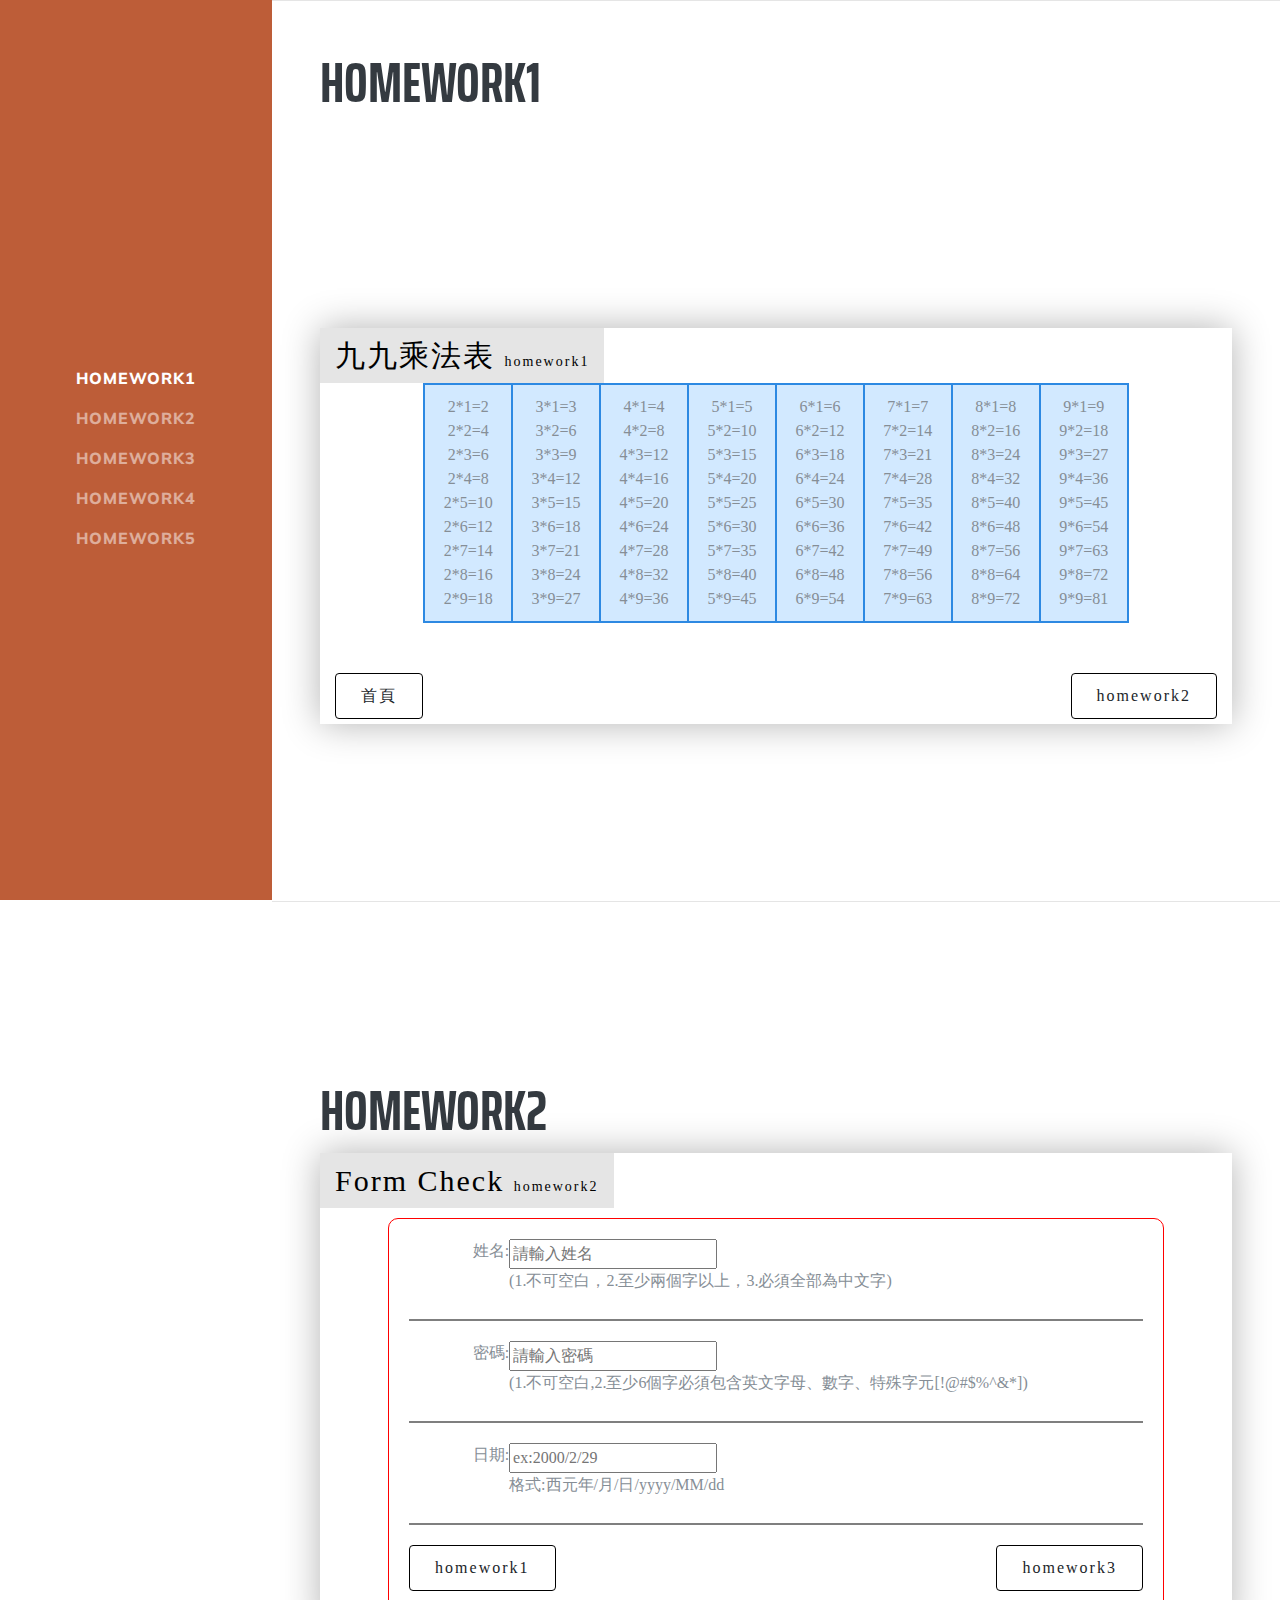
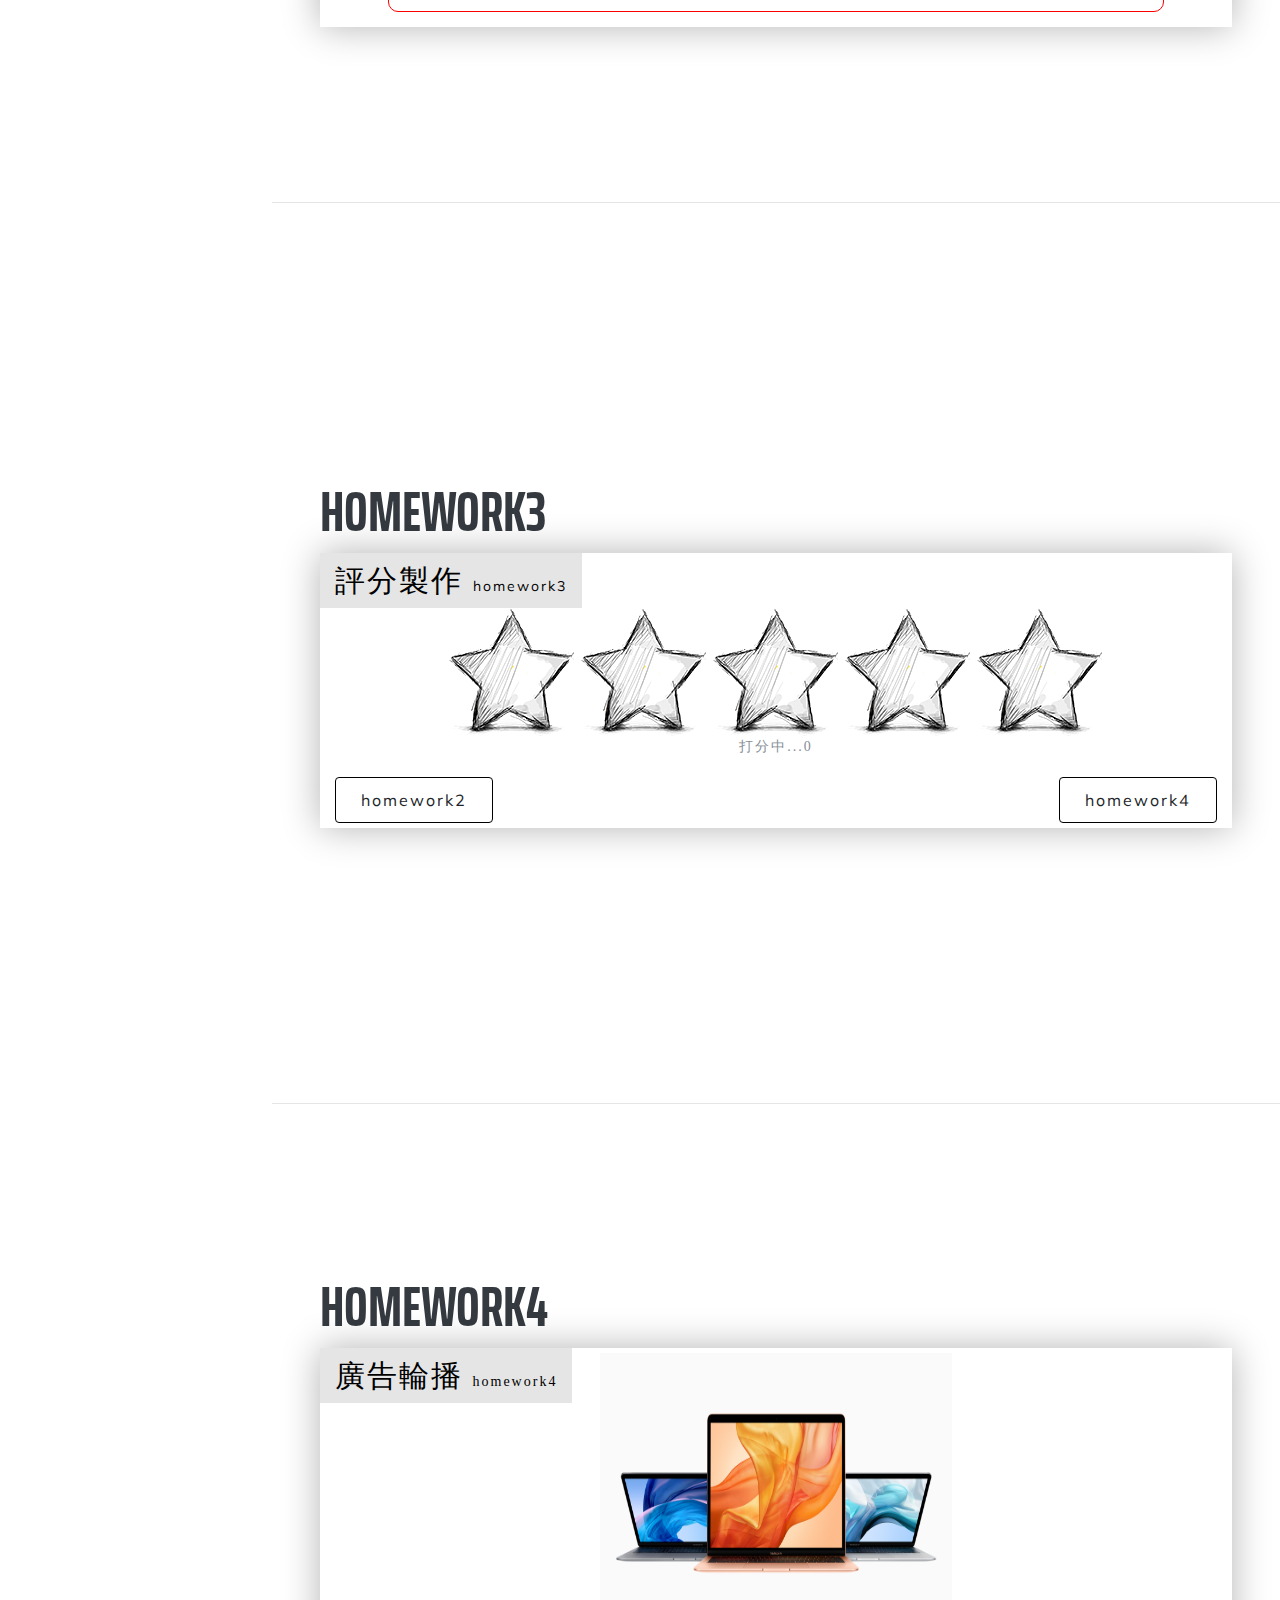
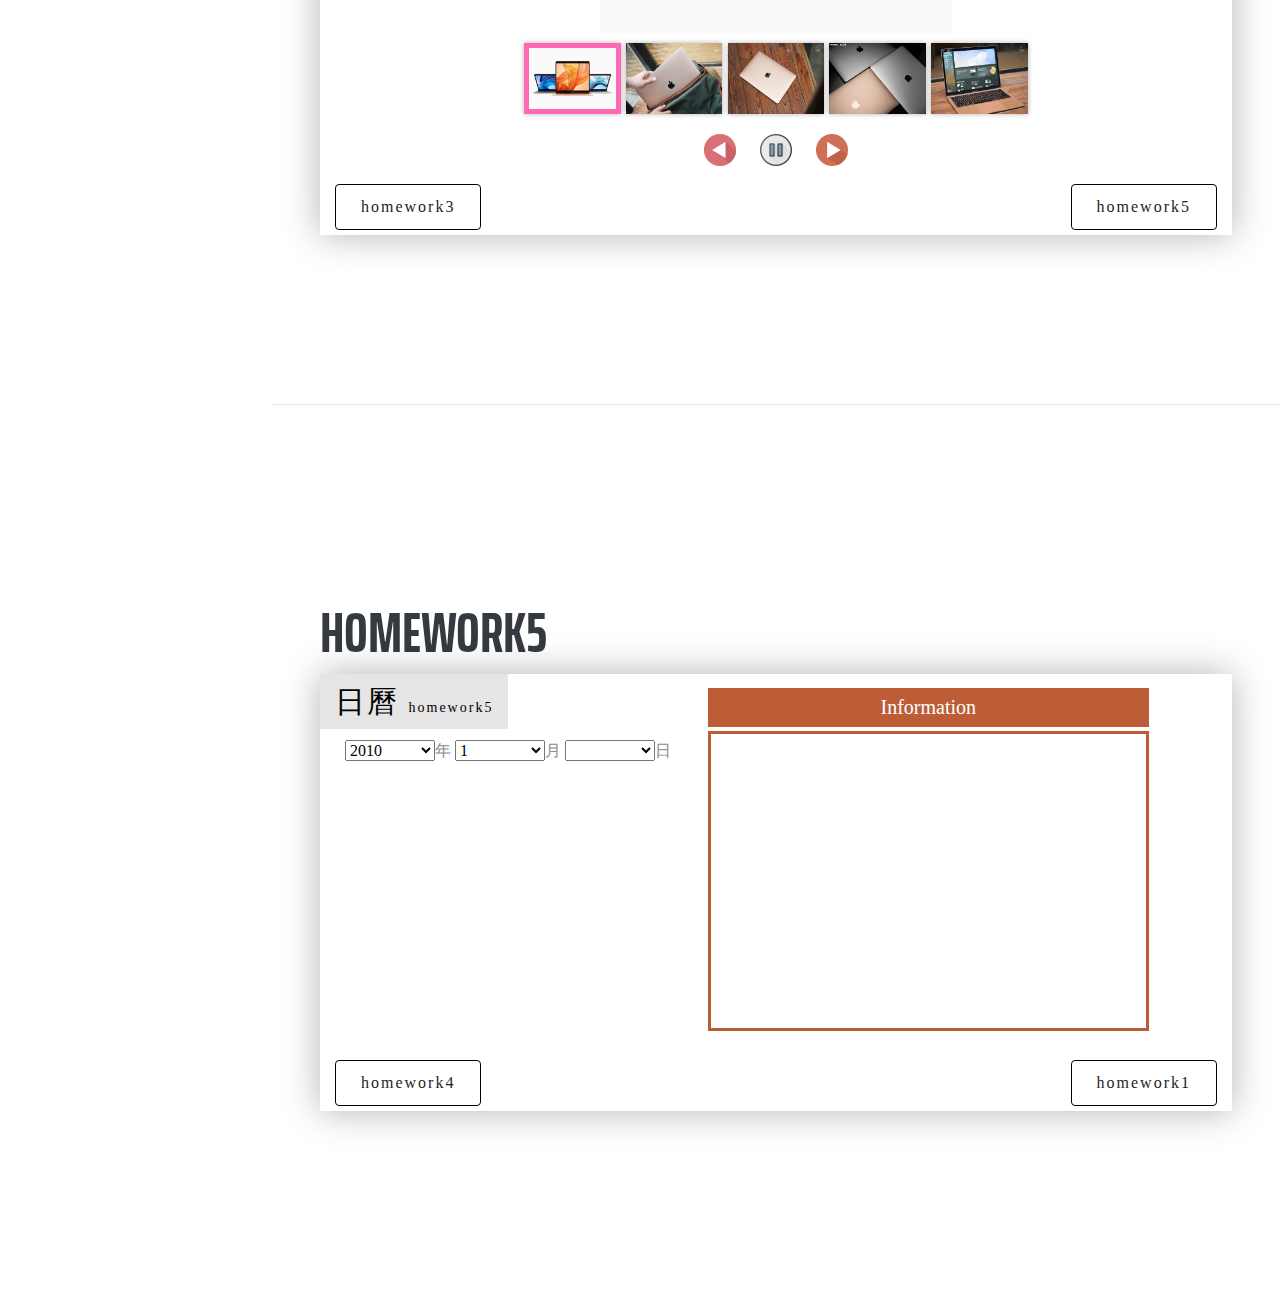
<file: JavaScript-Lab/index.html>
<!DOCTYPE html>
<html lang="en">

<head>
    <meta charset="utf-8">
    <meta name="viewport" content="width=device-width, initial-scale=1, shrink-to-fit=no">
    <meta name="description" content="">
    <meta name="author" content="">

    <title>JavaScript Design</title>

    <!-- Bootstrap core CSS -->
    <link href="vendor/bootstrap/css/bootstrap.min.css" rel="stylesheet">

    <!-- Custom fonts for this template -->
    <link href="https://fonts.googleapis.com/css?family=Saira+Extra+Condensed:500,700" rel="stylesheet">
    <link href="https://fonts.googleapis.com/css?family=Muli:400,400i,800,800i" rel="stylesheet">
    <link href="vendor/fontawesome-free/css/all.min.css" rel="stylesheet">

    <!-- Custom styles for this template -->
    <link href="css/resume.min.css" rel="stylesheet">
    <link rel="stylesheet" href="css/custom1.css">

    <!-- Custome JavaScript for this template -->
    <script src="homeworkjs/homework2.js"></script>
    <script src="homeworkjs/homework3.js"></script>
    <script src="homeworkjs/homework4.js"></script>
    <script src="homeworkjs/homework5.js"></script>
</head>

<body id="page-top">

    <nav class="navbar navbar-expand-lg navbar-dark bg-primary fixed-top" id="sideNav">
        <a class="navbar-brand js-scroll-trigger" href="#page-top">
            <span class="d-block d-lg-none">Tae Bak</span>
        </a>
        <button class="navbar-toggler" type="button" data-toggle="collapse" data-target="#navbarSupportedContent" aria-controls="navbarSupportedContent" aria-expanded="false" aria-label="Toggle navigation">
            <span class="navbar-toggler-icon"></span>
        </button>
        <div class="collapse navbar-collapse" id="navbarSupportedContent">
            <ul class="navbar-nav">
                <li class="nav-item">
                    <a class="nav-link js-scroll-trigger" href="#homework1">homework1</a>
                </li>
                <li class="nav-item">
                    <a class="nav-link js-scroll-trigger" href="#homework2">homework2</a>
                </li>
                <li class="nav-item">
                    <a class="nav-link js-scroll-trigger" href="#homework3">homework3</a>
                </li>
                <li class="nav-item">
                    <a class="nav-link js-scroll-trigger" href="#homework4">homework4</a>
                </li>
                <li class="nav-item">
                    <a class="nav-link js-scroll-trigger" href="#homework5">homework5</a>
                </li>
            </ul>
        </div>
    </nav>

    <div class="container-fluid p-0">
    <hr class="m-0">

    <section class="resume-section p-3 p-lg-5 d-flex" id="homework1">
        <div class="w-100">
            <h2>homework1</h2>
            <div class="homework">
                <div class="box">
                    <p class="title">
                        九九乘法表
                        <span class="smalltext">homework1</span>
                    </p>               
                    <script>
                        document.write("<table>");
                        document.write("<tr>");
                        for (let i = 2; i < 10; i++) {
                            document.write("<td>");
                            for (let j = 1; j < 10; j++) {
                                document.write(`${i}*${j}=${i * j}<br>`);
                            }
                            document.write("</td>");
                        }
                        document.write("</tr>");
                        document.write("</table>");
                    </script>
                    <div class="boxbutton">
                            <a href="#" class="btn nav-link js-scroll-trigger btnleft">首頁</a>
                            <a href="#homework2" class="btn nav-link js-scroll-trigger btnright">homework2</a>
                    </div>
                </div>
            </div>
            
        </div>
    </section>

    <hr class="m-0">

    <section class="resume-section p-3 p-lg-5 d-flex align-items-center" id="homework2">
      <div class="w-100">
        <h2>homework2</h2>
        <div class="homework">
            <div class="box">
                <p class="title">
                    Form Check
                    <span class="smalltext">homework2</span>
                </p>
                <form action="#" method="GET" enctype="multipart/form-data">
                    <fieldset>
                        <div class="cell1">
                            <label for="idname" class="t1">姓名:</label>
                            <input id="idName" type="text" name="idname" placeholder="請輸入姓名">
                            <span id="namesp"></span>
                            <p class="smalltext">(1.不可空白，2.至少兩個字以上，3.必須全部為中文字)</p>
                        </div>
                        <div class="cell1">
                            <label for="idPwd" class="t1">密碼:</label>
                            <input id="idPwd" type="password" name="idPwd" placeholder="請輸入密碼">
                            <span id="pwdsp"></span>
                            <p class="smalltext">(1.不可空白,2.至少6個字必須包含英文字母、數字、特殊字元[!@#$%^&*])</p>
                        </div>
                        <div class="cell1">
                            <label for="idDate" class="t1">日期:</label>
                            <input id="idDate" type="text" name="idDate" placeholder="ex:2000/2/29">
                            <span id="datesp" class="test"></span>
                            <p class="smalltext">格式:西元年/月/日/yyyy/MM/dd</p>
                        </div>
                        <!-- <div class="t2">
                            <input type="button" value="驗證姓名" onclick="checkUserName()">
                            <input type="button" value="驗證密碼" onclick="checkPwd()">
                            <input type="button" value="驗證日期" onclick="checkDateFormat()">
                        </div> -->
                        <div class="boxbutton">
                            <a href="#homework1" class="btn nav-link js-scroll-trigger btnleft">homework1</a>
                            <a href="#homework3" class="btn nav-link js-scroll-trigger btnright">homework3</a>
                        </div>
                    </fieldset>
                </form>
            </div>
        </div>

      </div>
    </section>

    <hr class="m-0">

    <section class="resume-section p-3 p-lg-5 d-flex align-items-center" id="homework3">
        <div class="w-100">
            <h2>homework3</h2>
            <div class="box">
                <p class="title">
                    評分製作
                    <span class="smalltext">homework3</span>
                </p>
                <div class="starblock">
                    <img id="star1" src="img/star.gif" alt="">
                    <img id="star2" src="img/star.gif" alt="">
                    <img id="star3" src="img/star.gif" alt="">
                    <img id="star4" src="img/star.gif" alt="">
                    <img id="star5" src="img/star.gif" alt="">
                    <p id="starscore">打分中...0</p>
                </div>
                <div class="boxbutton">
                        <a href="#homework2" class="btn nav-link js-scroll-trigger btnleft">homework2</a>
                        <a href="#homework4" class="btn nav-link js-scroll-trigger btnright">homework4</a>
                </div>
            </div>
        </div>
    </section>

    <hr class="m-0">

    <section class="resume-section p-3 p-lg-5 d-flex align-items-center" id="homework4">
        <div class="w-100">
            <h2>homework4</h2>
            <div class="homework">
                <div class="box">
                    <p class="title">
                        廣告輪播
                        <span class="smalltext">homework4</span>
                    </p>
                    <div id="adblock">
                        <a href="https://www.apple.com/tw/mac/?afid=p238%7Cs0VDA70wE-dc_mtid_18707vxu38484_pcrid_211825841739_pgrid_12618493262_&cid=aos-tw-kwgo-mac--slid---mac-e-product-" target="_blank"><img id="ad1" style="opacity: 1; z-index: 9999" src="img/apple1.png" alt=""></a>
                        <a href="https://www.apple.com/tw/mac/" target="_blank"><img id="ad2" style="opacity: 0" src="img/apple2.png" alt=""></a>
                        <a href="https://www.apple.com/tw/macbook-pro/" target="_blank"><img id="ad3" style="opacity: 0" src="img/apple3.png" alt=""></a>
                        <a href="https://www.apple.com/tw/macbook-air/" target="_blank"><img id="ad4" style="opacity: 0" src="img/apple4.png" alt=""></a>
                        <a href="https://www.apple.com/tw/imac-pro/" target="_blank"><img id="ad5" style="opacity: 0" src="img/apple5.png" alt=""></a>
                    </div>
                    <div class="smalladblock">
                        <img class="smallimg" src="img/apple1.png" alt="">
                        <img class="smallimg" src="img/apple2.png" alt="">
                        <img class="smallimg" src="img/apple3.png" alt="">
                        <img class="smallimg" src="img/apple4.png" alt="">
                        <img class="smallimg" src="img/apple5.png" alt="">
                    </div>
                    <div class="adbut">
                        <img id="prebut" src="img/previous.png" alt="">
                        <img id="stopbut" src="img/pause.png" alt="">
                        <img id="nextbut" src="img/next.png" alt="">
                    </div>
                    <div class="boxbutton">
                        <a href="#homework3" class="btn nav-link js-scroll-trigger btnleft">homework3</a>
                        <a href="#homework5" class="btn nav-link js-scroll-trigger btnright">homework5</a>
                    </div>
                    
                </div>
            </div>
        </div>
    </section>

    <hr class="m-0">

    <section class="resume-section p-3 p-lg-5 d-flex align-items-center" id="homework5">
        <div class="w-100">
            <h2>homework5</h2>
            <div class="homework">
                <div class="box">
                    <p class="title">
                        日曆
                        <span class="smalltext">homework5</span>
                    </p>
                    <div id="calenderblock">
                        <div class="choosefor">
                            <select id="idSelectYear"></select><span>年</span>
                            <select id="idSelectMonth"></select><span>月</span>
                            <select id="idSelectDay"></select><span>日</span>
                        </div>
                        <div class="Infor">
                            <div class="infortitle">Information</div>
                            <div id="idInfor"></div>
                        </div>
                    </div>

                    <div class="boxbutton">
                            <a href="#homework4" class="btn nav-link js-scroll-trigger btnleft">homework4</a>
                            <a href="#homework1" class="btn nav-link js-scroll-trigger btnright">homework1</a>
                    </div>
                </div>
            </div>

        </div>
    </section>

  </div>

  <!-- Bootstrap core JavaScript -->
  <script src="vendor/jquery/jquery.min.js"></script>
  <script src="vendor/bootstrap/js/bootstrap.bundle.min.js"></script>

  <!-- Plugin JavaScript -->
  <script src="vendor/jquery-easing/jquery.easing.min.js"></script>

  <!-- Custom scripts for this template -->
  <script src="js/resume.min.js"></script>

</body>

</html>
</file>
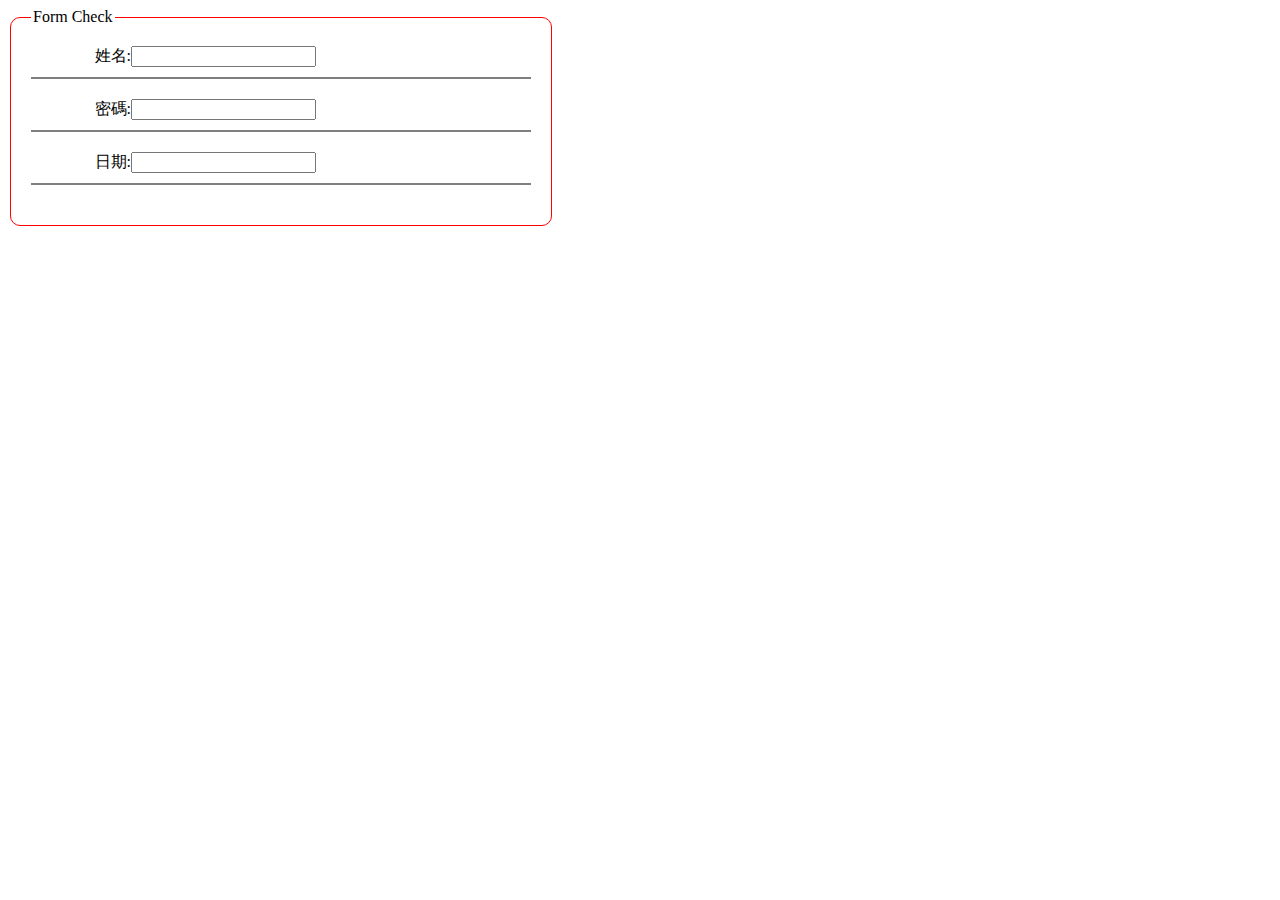
<file: JavaScript-Lab/testcase/homework2.html>
<!DOCTYPE html>
<html lang="en">

<head>
    <meta charset="UTF-8">
    <title>Form Check</title>
    <style>
        fieldset {
            width: 500px;
            border: 1px solid red;
            border-radius: 10px;
            padding: 20px;
        }

        .cell1 {
            width: 100%;
            border-bottom: 2px solid rgba(0, 0, 0, 0.5);
            padding-bottom: 10px;
            margin-bottom: 20px;
        }

        .cell1 .t1 {
            width: 100px;
            float: left;
            text-align: right;
        }

        .cell1 span {
            font-size: 14px;
        }

        .t2 {
            text-align: center;
        }

    </style>
    <script>
        function checkUserName() {
            let idName = document.getElementById("idName").value;
            let idNameLength = idName.length;
            let flag1 = false;

            if (idName == "") {
                document.getElementById("namesp").innerHTML = "<img src='images/error.png'>不可空白";
            } else if (idNameLength >= 2) {
                for (let i = 0; i < idNameLength; i++) {
                    idNameChar = idName.charCodeAt(i);
                    if (idNameChar >= 0x4E00 && idNameChar <= 0x9FFF) {
                        flag1 = true;
                    } else {
                        flag1 = false;
                        break;
                    }
                }
                if (flag1) document.getElementById("namesp").innerHTML = "<img src='images/correct.png'>姓名格式正確";
                else document.getElementById("namesp").innerHTML = "<img src='images/error.png'>姓名格式不正確";
            } else {
                document.getElementById("namesp").innerHTML = "<img src='images/error.png'>姓名至少兩個字元";
            }
        }

        function checkPwd() {
            idPwd = document.getElementById("idPwd").value;
            idPwdLength = idPwd.length;
            let symbol = ['!', '@', '#', '$', '%', '^', '&', '*'];
            let flag1 = false, flag2 = false, flag3 = false;

            if (idPwd == "") {
                document.getElementById("pwdsp").innerHTML = "<img src='images/error.png'>密碼不可為空白";
            } else if (idPwdLength >= 6) {
                for (let i = 0; i < idPwdLength; i++) {
                    let idPwdChar = idPwd.charAt(i).toUpperCase();
                    if (idPwdChar >= 'A' && idPwdChar <= 'Z') {
                        flag1 = true;
                    } else if (idPwdChar >= 0 && idPwdChar <= 9) {
                        flag2 = true;
                    } else {
                        // 特殊符號檢查
                        for (let j = 0; j < symbol.length; j++) {
                            if (idPwdChar.indexOf(symbol[j]) != -1) {
                                flag3 = true;
                                break;
                            }
                        }
                    }
                    if (flag1 && flag2 && flag3) break;
                }
                if (flag1 && flag2 && flag3) {
                    document.getElementById("pwdsp").innerHTML = "<img src='images/error.png'>密碼格式正確";
                }
                else {
                    document.getElementById("pwdsp").innerHTML = "<img src='images/error.png'>密碼格式不正確";
                }
            } else {
                document.getElementById("pwdsp").innerHTML = "<img src='images/error.png'>密碼至少6個字元";
            }
        }
        function checkDateFormat() {
            let idDate = document.getElementById("idDate").value;
            let dataNormal = [31, 28, 31, 30, 31, 30, 31, 31, 30, 31, 30, 31];
            let dataSpecial = [31, 29, 31, 30, 31, 30, 31, 31, 30, 31, 30, 31];
            let flag1 = false, flag2 = false;

            // 檢查 date 預期的格式
            let regex = /^\d{1,4}\/\d{1,2}\/\d{1,2}$/;
            if (regex.test(idDate)) { flag1 = true; alert("驗證格式")}

            // 切割字串 year/month/date
            idDateArr = idDate.split("/");
            year = idDateArr[0];
            month = idDateArr[1] - 1;
            date = idDateArr[2];

            if (month >= 0 && month < 12) {
                if ((year % 4 == 0 && year % 100 != 0) || year % 400 == 0) {
                    if (date <= dataSpecial[month] && date >= 1) { flag2 = true; }
                } else {
                    if (date <= dataNormal[month] && date >= 1) { flag2 = true; }
                }
            }

            if (flag1 && flag2) document.getElementById("datesp").innerHTML = "<img src='images/correct.png'>日期格式正確";
            else if (flag1 == false) document.getElementById("datesp").innerHTML = "<img src='images/error.png'>預期格式錯誤, 格式: yyyy/mm/dd";
            else if (flag2 == false) document.getElementById("datesp").innerHTML = "<img src='images/error.png'>日期格式錯誤";
        }

        document.addEventListener("DOMContentLoaded", function(){
            document.getElementById("idName").addEventListener("blur", checkUserName, false );
            document.getElementById("idPwd").addEventListener("blur", checkPwd, false);
            document.getElementById("idDate").addEventListener("blur", checkDateFormat, false);
        });
    </script>
</head>


<body>
    <form action="#" method="GET" enctype="multipart/form-data">
        <fieldset>
            <legend>Form Check</legend>
            <div class="cell1">
                <label for="idname" class="t1">姓名:</label>
                <input id="idName" type="text" name="idname">
                <span id="namesp"></span>
            </div>
            <div class="cell1">
                <label for="idPwd" class="t1">密碼:</label>
                <input id="idPwd" type="text" name="idPwd">
                <span id="pwdsp"></span>
            </div>
            <div class="cell1">
                <label for="idDate" class="t1">日期:</label>
                <input id="idDate" type="text" name="idDate">
                <span id="datesp" class="test"></span>
            </div>
            <div class="t2">
                <!-- <input type="button" value="驗證姓名" onclick="checkUserName()">
                <input type="button" value="驗證密碼" onclick="checkPwd()">
                <input type="button" value="驗證日期" onclick="checkDateFormat()"> -->
            </div>
        </fieldset>
    </form>
</body>

</html>
</file>
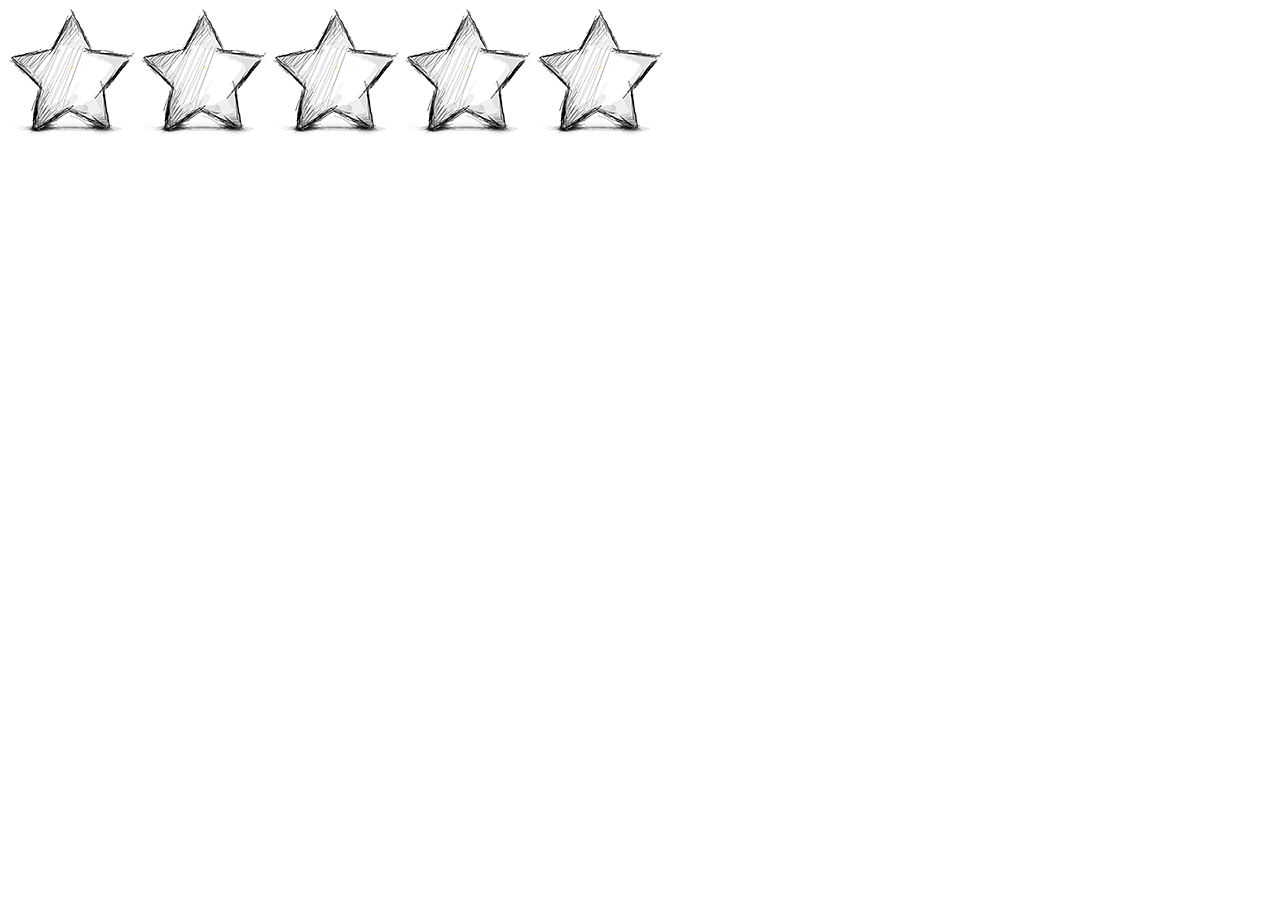
<file: JavaScript-Lab/testcase/homework3.html>
<!DOCTYPE html>
<html lang="en">
<head>
    <meta charset="UTF-8">
    <title>評點製作</title>
</head>
<style>
    #starScore {
        font-family: 微軟正黑體;
        font-size: 14px;
        letter-spacing: 2px;
    }
</style>
<script>
    let imgArr = ["star1","star2","star3","star4","star5"];
    let currentIndex = -1;
    let clickCheck = false;

    document.addEventListener("DOMContentLoaded", function() {
        for(let i=0;i<imgArr.length;i++) {
            let starObj = document.getElementById(imgArr[i]);
            starObj.index = i;
            starObj.addEventListener("mouseover", scoreStar);
            starObj.addEventListener("mouseout", clearStar);
            starObj.addEventListener("click", clickStar);
            starObj.addEventListener("dblclick", noneStar);
        }
    });

    function scoreStar() {
        let mouseIndex = this.index;
        if(clickCheck == false) {
            for(let i=0;i<=mouseIndex;i++) {
                document.getElementById(imgArr[i]).src = "../img/chngstar.gif";
                document.getElementById("starscore").innerHTML = `打分中...${i}`;
            }
        }
    }

    function clearStar() {
        // alert(this.index);
        let mouseIndex = this.index;
        if(clickCheck == false) {
            for(let i=0;i<=mouseIndex;i++) {
                document.getElementById(imgArr[i]).src = "../img/star.gif";
            }
        }
    }

    function clickStar() {
        clickCheck = true;
        let mouseIndex = this.index;
        if(clickCheck) {
            for(let i=0;i<=mouseIndex;i++) {
                document.getElementById(imgArr[i]).src = "../img/chngstar.gif";
            }
        }
    }

    function noneStar() {
        let mouseIndex = this.index;
        if(clickCheck) {
            for(let i=0;i<=mouseIndex;i++) {
                document.getElementById(imgArr[i]).src = "../img/star.gif";
            }
        }
        clickCheck = false;
    }
</script>
<body>
    <img id="star1" src="../img/star.gif" alt="">
    <img id="star2" src="../img/star.gif" alt="">
    <img id="star3" src="../img/star.gif" alt="">
    <img id="star4" src="../img/star.gif" alt="">
    <img id="star5" src="../img/star.gif" alt="">
    <p id="starscore"></p>
</body>
</html>
</file>
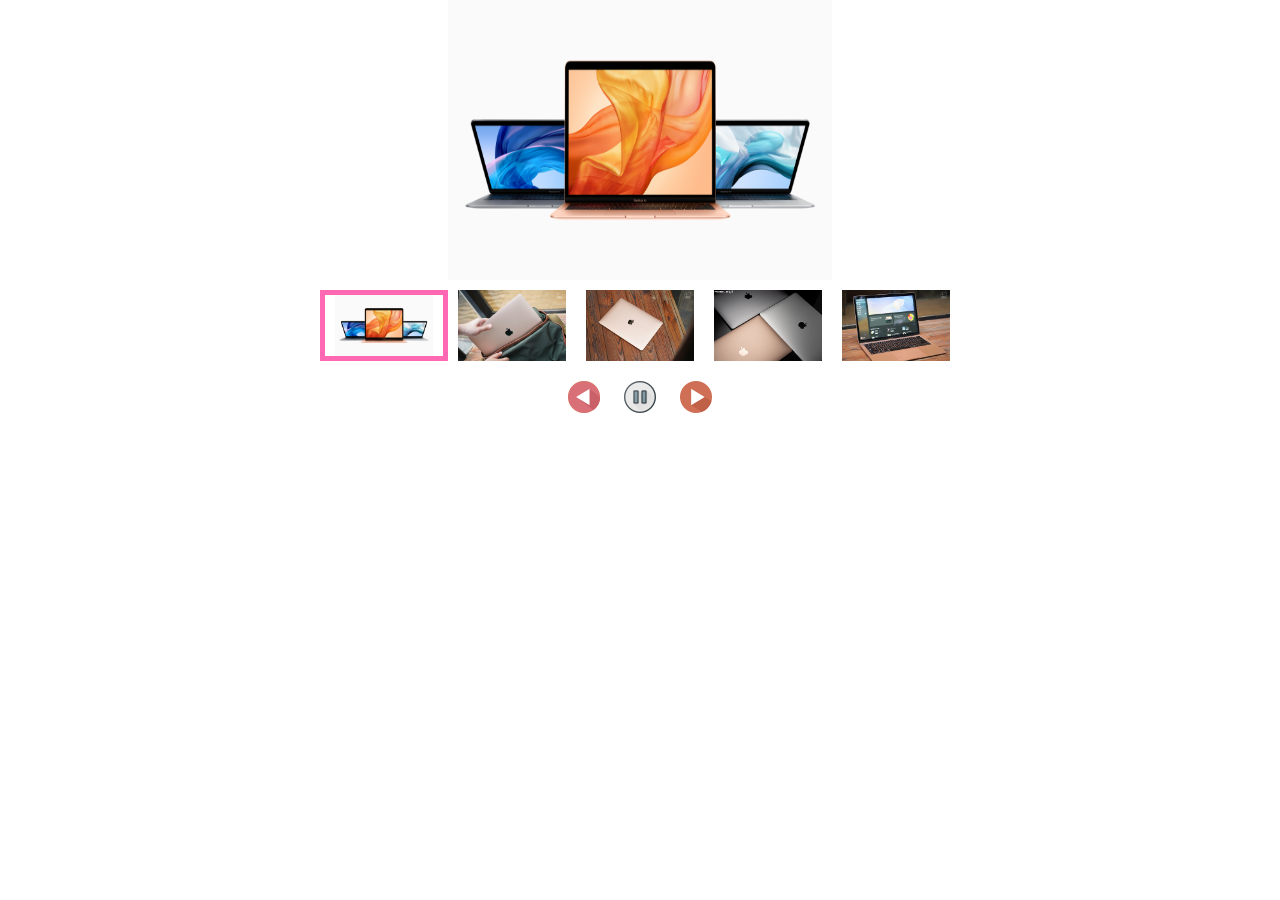
<file: JavaScript-Lab/testcase/homework4.html>
<!DOCTYPE html>
<html lang="en">
<head>
    <meta charset="UTF-8">
    <title>廣告輪播</title>
</head>
<style>
* {
    padding: 0;
    margin: 0;
}

#adblock {
    position: relative;
    left: 0%;
    top: 0%;
    width: 30%;
    height: 280px;
    margin: 0 auto;
    overflow: hidden;
}

#adblock img {
    position:absolute;
    width: 100%;
    height: 100%;
}

/* 廣告輪播 button */
.adbut {
    width: 50%;
    height: 50px;
    margin: 10px auto;
    text-align: center
}

.adbut img {
    display: inline-block;
    padding: 0 10px;
    box-sizing: border-box;
}

/* 廣告輪播縮圖 */
.smalladblock {
    width: 50%;
    margin: 0 auto;
    padding: 10px;
    overflow: hidden;
}

.smalladblock .smallimg {
    float: left;
    width: 20%;
    height: 71px;
    display: block;
    padding: 0 10px;
    box-sizing: border-box;
}

.smalladblock .smallimg:nth-child(1) {
    border: 5px solid hotpink;
}

</style>
<script>
// 宣告全區域變數
let adObj = new Array();
let smalladObj = new Array();
let adStart = 0, max = 5;
let adArr = ["ad1", "ad2", "ad3", "ad4", "ad5"];
let checkStop = false;
let carouselId;


document.addEventListener("DOMContentLoaded", function() {
    for(let i=0;i<adArr.length;i++) {
        adObj[i] = document.getElementById(adArr[i]);
        adObj[i].index = i;
    }
    /* 廣告輪播 button binding */
    document.getElementById("stopbut").addEventListener("click", mediaStop);
    document.getElementById("nextbut").addEventListener("click", mediaNext);
    document.getElementById("prebut").addEventListener("click", mediaPre);

    /* 廣告輪播縮圖 binding */
    smalladObj = document.querySelectorAll(".smallimg");
    for(let i=0;i<smalladObj.length;i++) {
        smalladObj[i].index = i;
        smalladObj[i].addEventListener("mouseover", mediamouseover);
    }
});

function mediaStop() {
    if(checkStop != true) {
        clearInterval(carouselId);
        this.src = "../img/play.png";
        checkStop = true;
    } else {
        carouselId = setInterval(carousel, 2000);
        this.src = "../img/pause.png";
        checkStop = false;
    }
}

function mediaNext() {
    smalladObj[adStart].style.border = "0px";
    adObj[adStart].style.display = "none";
    if((adStart+1) < max) {adStart++;} else { adStart = 0;}
    console.log(`這是 Next ${adStart+1}`);
    adObj[adStart].style.display = "block";
    smalladObj[adStart].style.border = "5px solid hotpink";
}

function mediaPre() {
    smalladObj[adStart].style.border = "0px";
    adObj[adStart].style.display = "none";
    if((adStart-1) >= 0) { adStart--;} else { adStart = (max-1);}
    console.log(`這是 Pre ${adStart+1}`);
    adObj[adStart].style.display = "block";
    smalladObj[adStart].style.border = "5px solid hotpink";
}

function mediamouseover() {
    smalladObj[adStart].style.border = "0px";
    adObj[adStart].style.display = "none";
    adStart = this.index;
    console.log(`縮圖 ${adStart+1}`);
    adObj[adStart].style.display = "block";
    smalladObj[adStart].style.border = "5px solid hotpink";
}

function carousel() {
    adObj[adStart].style.display = "none";
    if((adStart+1) < max) {adStart++;} else { adStart = 0;}
    console.log(adStart)
    adObj[adStart].style.display = "block";

    let last;
    if((adStart-1) >= 0) last = adStart-1; else last = (max-1);
    smalladObj[last].style.border = "0px";
    smalladObj[adStart].style.border = "5px solid hotpink";
}

carouselId = setInterval( carousel, 2000);

</script>

<body>
    <div id="adblock">
        <a href="https://www.apple.com/tw/mac/?afid=p238%7Cs0VDA70wE-dc_mtid_18707vxu38484_pcrid_211825841739_pgrid_12618493262_&cid=aos-tw-kwgo-mac--slid---mac-e-product-" target="_blank"><img id="ad1" style="display: block" src="../img/apple1.png" alt=""></a>
        <a href="https://www.apple.com/tw/mac/" target="_blank"><img id="ad2" style="display: none" src="../img/apple2.png" alt=""></a>
        <a href="https://www.apple.com/tw/macbook-pro/" target="_blank"><img id="ad3" style="display: none" src="../img/apple3.png" alt=""></a>
        <a href="https://www.apple.com/tw/macbook-air/" target="_blank"><img id="ad4" style="display: none" src="../img/apple4.png" alt=""></a>
        <a href="https://www.apple.com/tw/imac-pro/" target="_blank"><img id="ad5" style="display: none" src="../img/apple5.png" alt=""></a>
    </div>
    <div class="smalladblock">
        <img class="smallimg" src="../img/apple1.png" alt="">
        <img class="smallimg" src="../img/apple2.png" alt="">
        <img class="smallimg" src="../img/apple3.png" alt="">
        <img class="smallimg" src="../img/apple4.png" alt="">
        <img class="smallimg" src="../img/apple5.png" alt="">
    </div>
    <div class="adbut">
        <img id="prebut" src="../img/previous.png" alt="">
        <img id="stopbut" src="../img/pause.png" alt="">
        <img id="nextbut" src="../img/next.png" alt="">
    </div>
</body>
</html>
</file>
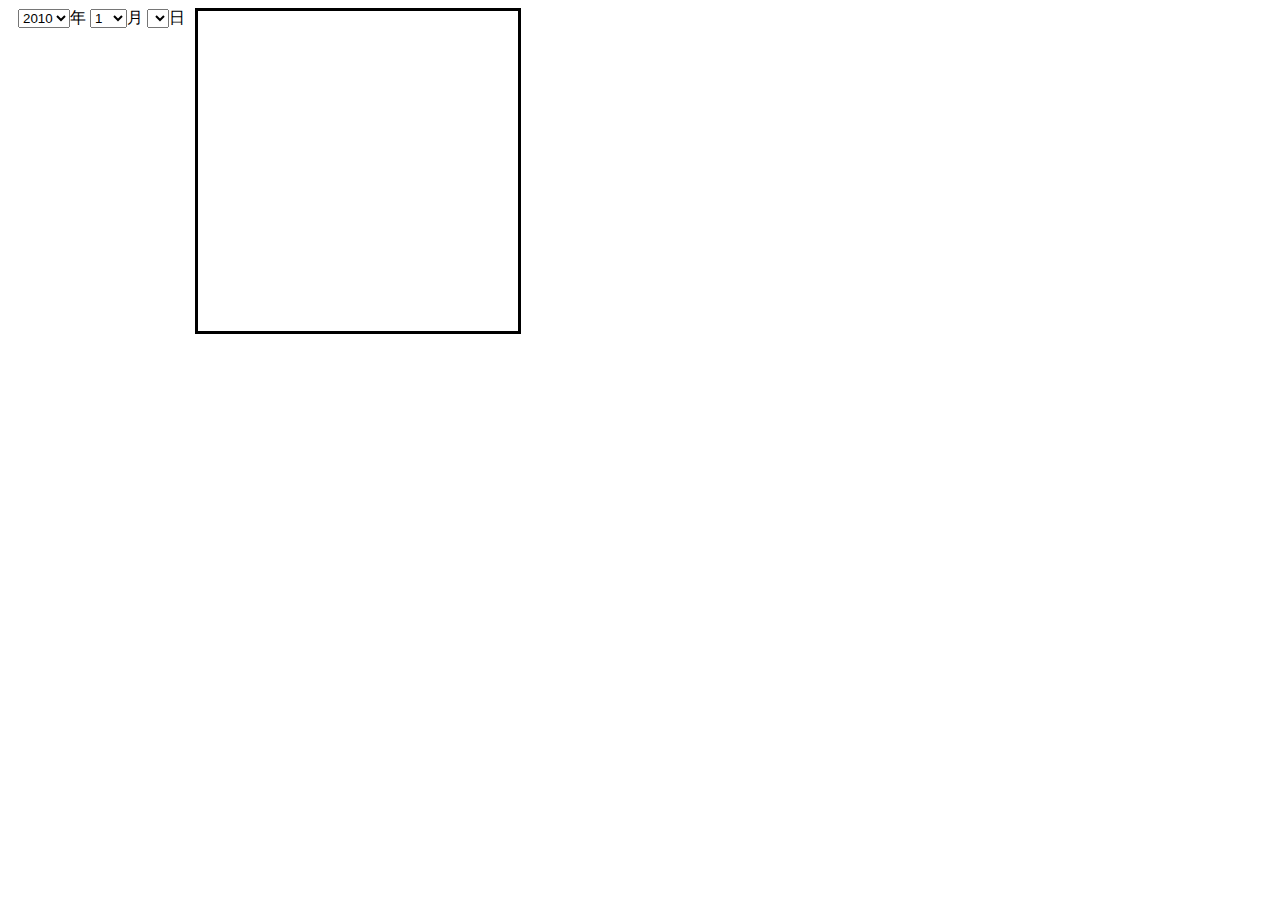
<file: JavaScript-Lab/testcase/homework5.html>
<!DOCTYPE html>
<html lang="en">
<head>
    <meta charset="UTF-8">
    <title>日曆</title>
    <style>
    .choosefor {
        float: left;
        margin: 0 10px;
    }
    .Infor {
        float: left;
        padding: 10px;
        border: 3px solid black;
        width: 300px;
        height: 300px;
    }
    </style>
    <script>
        let yobj, mobj, dobj;
        document.addEventListener("DOMContentLoaded", function() {
            yearF();
            monthF();

            yobj = document.getElementById("idSelectYear");
            mobj = document.getElementById("idSelectMonth");
            dobj = document.getElementById("idSelectDay");
            yobj.addEventListener("change", dateF);
            mobj.addEventListener("change", dateF);

            dobj.addEventListener("change", infor);
        });

        function yearF() {
            for(let i=2010;i<=2020;i++) {
                let opt = document.createElement("option");
                opt.setAttribute("value", i);

                let optTxt = document.createTextNode(i);
                opt.appendChild(optTxt);

                document.getElementById("idSelectYear").appendChild(opt);
            }
        }

        function monthF() {
            for(let i=1;i<=12;i++) {
                let opt = document.createElement("option");
                opt.setAttribute("value", i);

                let optTxt = document.createTextNode(i);
                opt.appendChild(optTxt);

                document.getElementById("idSelectMonth").appendChild(opt);
            }
        }

        function dateF() {
            let yvalue = yobj.value;
            let mvalue = mobj.value;

            // 8月的第0天就是7月的最後一天
            // alert(`${yvalue}/${mvalue}`);

            // let dobj = new Date(yvalue, mvalue, 0);
            let d = new Date(yvalue, mvalue, 0);
            let date = d.getDate();

            document.getElementById("idSelectDay").innerHTML = "";
            for(let i=1;i<=date;i++) {
                let opt = document.createElement("option");
                opt.setAttribute("value", i);

                let optTxt = document.createTextNode(i);
                opt.appendChild(optTxt);
                document.getElementById("idSelectDay").appendChild(opt);
            }

        }

        function infor() {
            let yvalue = yobj.value;
            let mvalue = dobj.value;
            let dvalue = dobj.value;

            document.getElementById("idInfor").innerHTML = `<p>您選擇的日期是 ${yvalue} 年 ${mvalue} 月 ${dvalue} 日</p>`
        }
    </script>
</head>
<body>
    <div class="choosefor">
        <select id="idSelectYear"></select><span>年</span>
        <select id="idSelectMonth"></select><span>月</span>
        <select id="idSelectDay"></select><span>日</span>
    </div>
    <div class="Infor"></div>

</body>
</html>
</file>
<file: JavaScript-Lab/css/custom1.css>
/* homework1 CSS */
.homework {
    width: 100%;
    height: 100%;
    display: flex;
    justify-content: center;
    align-items: center;
    font-family: 微軟正黑體;
}

.box {
    background-color: white;
    width:100%;
    padding: 5px 15px;
    box-shadow: 0 0 35px rgba(0,0,0,0.3);
    transition: 1s;
    position: relative;
    overflow: hidden;
}

.box:hover {
    box-shadow: 5px 5px 60px rgba(0,0,0,0.4);
    transform: translate(-5px, -5px);
}

.title {
    position: absolute;
    top: 0%;
    left: 0%;
    font-size: 30px;
    padding: 5px 15px;
    letter-spacing: 2px;
    background: rgba(0,0,0,0.1);
    box-sizing: border-box;
    color: black;
}

.title .smalltext {
    font-size: 14px;
}

table {  
    border-collapse: collapse;
    width: 80%;
    margin: 50px auto;
}

table td {
    padding: 10px;
    text-align: center;
    border: 2px solid #2d89e2;
    background: #d2e9ff;
}

table td:hover {
    background: #8cc4fa;
}

.boxbutton {
    overflow: hidden;
    margin-top: 20px;
}

.boxbutton .btn {
    padding: 10px 25px;
    border: 1px solid black;
    letter-spacing: 2px;
    overflow: hidden;
}

.btnleft {
    float: left;
    background-color: #fff;
    border: 1px solid #ccc;
}

.btnleft:hover {
    background-color: #eee;
}

.btnright {
    float: right;
    background-color: #fff;
    border: 1px solid #ccc;
}

.btnright:hover {
    background-color: #eee;
}

/* homework2 CSS */
form {
    margin-top: 50px;
    padding: 10px;
}

fieldset {
    width: 90%;
    border: 1px solid red;
    border-radius: 10px;
    padding: 20px;
    margin: 0 auto;
}

.cell1 {
    width: 100%;
    border-bottom: 2px solid rgba(0, 0, 0, 0.5);
    padding-bottom: 10px;
    margin-bottom: 20px;
}

.cell1 .t1 {
    width: 100px;
    float: left;
    text-align: right;
}

.cell1 span {
    font-size: 14px;
}

.t2 {
    text-align: center;
}

/* homework3 CSS */
.starblock {
    margin-top: 50px;
    text-align: center;
}

#starscore {
    font-family: 微軟正黑體;
    font-size: 14px;
    letter-spacing: 2px;
    min-height: 20px;
}

/* homework4 CSS */
#adblock {
    position: relative;
    left: 0%;
    top: 0%;
    width: 40%;
    height: 280px;
    margin: 0 auto;
    overflow: hidden;
}

#adblock img {
    position:absolute;
    width: 100%;
    height: 100%;
    transition: all 1s;
}

#adblock img:hover {
    transform: scale(1.3,1.3);
}

/* 廣告輪播 button */
.adbut {
    width: 60%;
    height: 30px;
    margin: 10px auto;
    text-align: center;
}

.adbut img {
    display: inline-block;
    padding: 0 10px;
    box-sizing: border-box;
}

.adbut img:hover {
    animation: adbutani 3s infinite;
}

@keyframes adbutani {
    0%{ transform: scale(1,1);}
    25%{transform: scale(0.8,0.8);}
    50%{transform: scale(1.1,1.1);}
    75%{transform: scale(0.8,0.8);}
    100%{ transform: scale(1,1);}
}

/* 廣告輪播縮圖 */
.smalladblock {
    width: 60%;
    margin: 0 auto;
    padding: 10px;
    overflow: hidden;
}

.smalladblock .smallimg {
    float: left;
    width: 19%;
    height: 71px;
    display: block;
    margin: 0 0.5%;
    box-sizing: border-box;
    box-shadow: 0 0 5px rgba(0,0,0,0.3);
    transition: transform 0.5s, box-shadow 0.5s;
}

.smalladblock .smallimg:hover {
    transform: scale(1.1,1.1) translate(-5px, -5px);
    box-shadow: 5px 5px 10px rgba(0,0,0,0.4);
}

.smalladblock .smallimg:nth-child(1) {
    border: 5px solid hotpink;
}

/* homework5 CSS */
#calenderblock {
    overflow: hidden;
}

.choosefor {
    float: left;
    width: 40%;
    margin: 60px 10px;
}

.choosefor select {
    width: 90px;
}

.Infor {
    float: left;
    width: 50%;
    margin: 1% 0;
    box-sizing: border-box;
}

.infortitle {
    background: #bd5d38;
    color: white;
    font-size: 20px;
    padding: 1%;
    margin-bottom: 1%;
    text-align: center;
}

#idInfor {
    border: 3px solid #bd5d38;
    width: 100%;
    min-height: 300px;
    padding: 1%;
}
</file>
<file: JavaScript-Lab/css/resume.min.css>
/*!
 * Start Bootstrap - Resume v5.0.7 (https://startbootstrap.com/template-overviews/resume)
 * Copyright 2013-2019 Start Bootstrap
 * Licensed under MIT (https://github.com/BlackrockDigital/startbootstrap-resume/blob/master/LICENSE)
 */body{font-family:Muli,-apple-system,BlinkMacSystemFont,'Segoe UI',Roboto,'Helvetica Neue',Arial,sans-serif,'Apple Color Emoji','Segoe UI Emoji','Segoe UI Symbol','Noto Color Emoji';padding-top:54px;color:#868e96}@media (min-width:992px){body{padding-top:0;padding-left:17rem}}h1,h2,h3,h4,h5,h6{font-family:'Saira Extra Condensed',-apple-system,BlinkMacSystemFont,'Segoe UI',Roboto,'Helvetica Neue',Arial,sans-serif,'Apple Color Emoji','Segoe UI Emoji','Segoe UI Symbol','Noto Color Emoji';font-weight:700;text-transform:uppercase;color:#343a40}h1{font-size:6rem;line-height:5.5rem}h2{font-size:3.5rem}h3{font-size:2rem}p.lead{font-size:1.15rem;font-weight:400}.subheading{text-transform:uppercase;font-weight:500;font-family:'Saira Extra Condensed',-apple-system,BlinkMacSystemFont,'Segoe UI',Roboto,'Helvetica Neue',Arial,sans-serif,'Apple Color Emoji','Segoe UI Emoji','Segoe UI Symbol','Noto Color Emoji';font-size:1.5rem}.social-icons a{display:inline-block;height:3.5rem;width:3.5rem;background-color:#495057;color:#fff!important;border-radius:100%;text-align:center;font-size:1.5rem;line-height:3.5rem;margin-right:1rem}.social-icons a:last-child{margin-right:0}.social-icons a:hover{background-color:#bd5d38}.dev-icons{font-size:3rem}.dev-icons .list-inline-item i:hover{color:#bd5d38}#sideNav .navbar-nav .nav-item .nav-link{font-weight:800;letter-spacing:.05rem;text-transform:uppercase}#sideNav .navbar-toggler:focus{outline-color:#d48a6e}@media (min-width:992px){#sideNav{text-align:center;position:fixed;top:0;left:0;display:-webkit-box;display:-ms-flexbox;display:flex;-webkit-box-orient:vertical;-webkit-box-direction:normal;-ms-flex-direction:column;flex-direction:column;width:17rem;height:100vh}#sideNav .navbar-brand{display:-webkit-box;display:-ms-flexbox;display:flex;margin:auto auto 0;padding:.5rem}#sideNav .navbar-brand .img-profile{max-width:10rem;max-height:10rem;border:.5rem solid rgba(255,255,255,.2)}#sideNav .navbar-collapse{display:-webkit-box;display:-ms-flexbox;display:flex;-webkit-box-align:start;-ms-flex-align:start;align-items:flex-start;-webkit-box-flex:0;-ms-flex-positive:0;flex-grow:0;width:100%;margin-bottom:auto}#sideNav .navbar-collapse .navbar-nav{-webkit-box-orient:vertical;-webkit-box-direction:normal;-ms-flex-direction:column;flex-direction:column;width:100%}#sideNav .navbar-collapse .navbar-nav .nav-item{display:block}#sideNav .navbar-collapse .navbar-nav .nav-item .nav-link{display:block}}section.resume-section{padding-top:5rem!important;padding-bottom:5rem!important;max-width:75rem}section.resume-section .resume-item .resume-date{min-width:none}@media (min-width:768px){section.resume-section{min-height:100vh}section.resume-section .resume-item .resume-date{min-width:18rem}}@media (min-width:992px){section.resume-section{padding-top:3rem!important;padding-bottom:3rem!important}}.bg-primary{background-color:#bd5d38!important}.text-primary{color:#bd5d38!important}a{color:#bd5d38}a:active,a:focus,a:hover{color:#824027}
</file>
